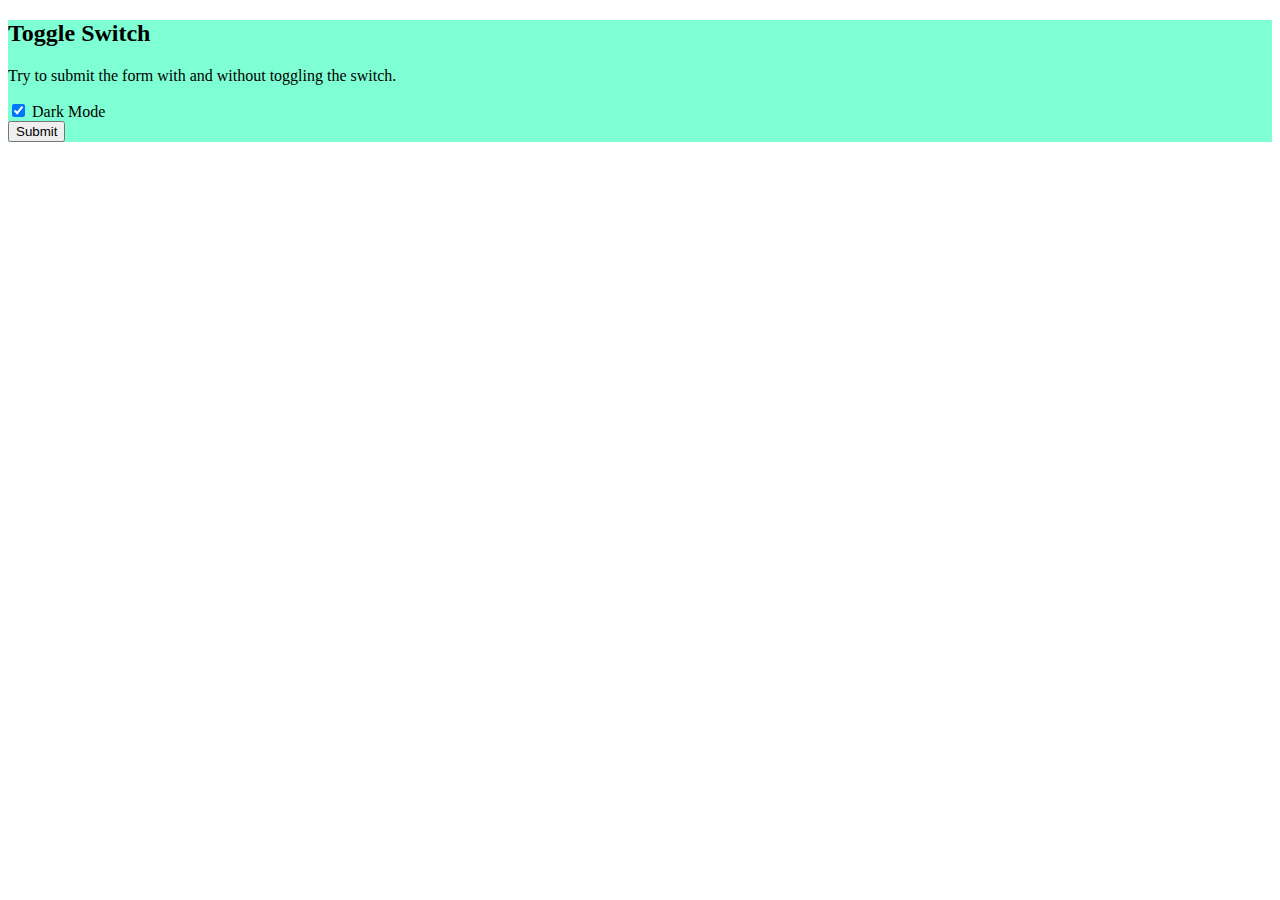
<file: BootStrap5_Darkmode/index.html>
<!DOCTYPE html>
<html lang="en">
<head>
  <meta charset="UTF-8">
  <meta name="viewport" content="width=device-width, initial-scale=1.0">
  <title>DarkMode</title>
  <link rel="stylesheet" href="https://stackpath.bootstrapcdn.com/bootstrap/5.0.0-alpha1/css/bootstrap.min.css" integrity="sha384-r4NyP46KrjDleawBgD5tp8Y7UzmLA05oM1iAEQ17CSuDqnUK2+k9luXQOfXJCJ4I" crossorigin="anonymous">
  <script src="https://cdn.jsdelivr.net/npm/popper.js@1.16.0/dist/umd/popper.min.js" integrity="sha384-Q6E9RHvbIyZFJoft+2mJbHaEWldlvI9IOYy5n3zV9zzTtmI3UksdQRVvoxMfooAo" crossorigin="anonymous"></script>
  <script src="https://stackpath.bootstrapcdn.com/bootstrap/5.0.0-alpha1/js/bootstrap.min.js" integrity="sha384-oesi62hOLfzrys4LxRF63OJCXdXDipiYWBnvTl9Y9/TRlw5xlKIEHpNyvvDShgf/" crossorigin="anonymous"></script>
  <link rel="stylesheet" href="style.css">
</head>
    <body>
        <div class="container mt-3" style="background-color: aquamarine;">
          <h2>Toggle Switch</h2>
          <p>Try to submit the form with and without toggling the switch.</p>
          <form action="/action_page.php">
            <div class="form-check form-switch">
              <input class="form-check-input" type="checkbox" id="mySwitch" name="darkmode" value="yes" checked>
              <label class="form-check-label" for="mySwitch">Dark Mode</label>
            </div>
            <button type="submit" class="btn btn-primary mt-3">Submit</button>
          </form>
        </div>
        
        </body>
</html>
</file>
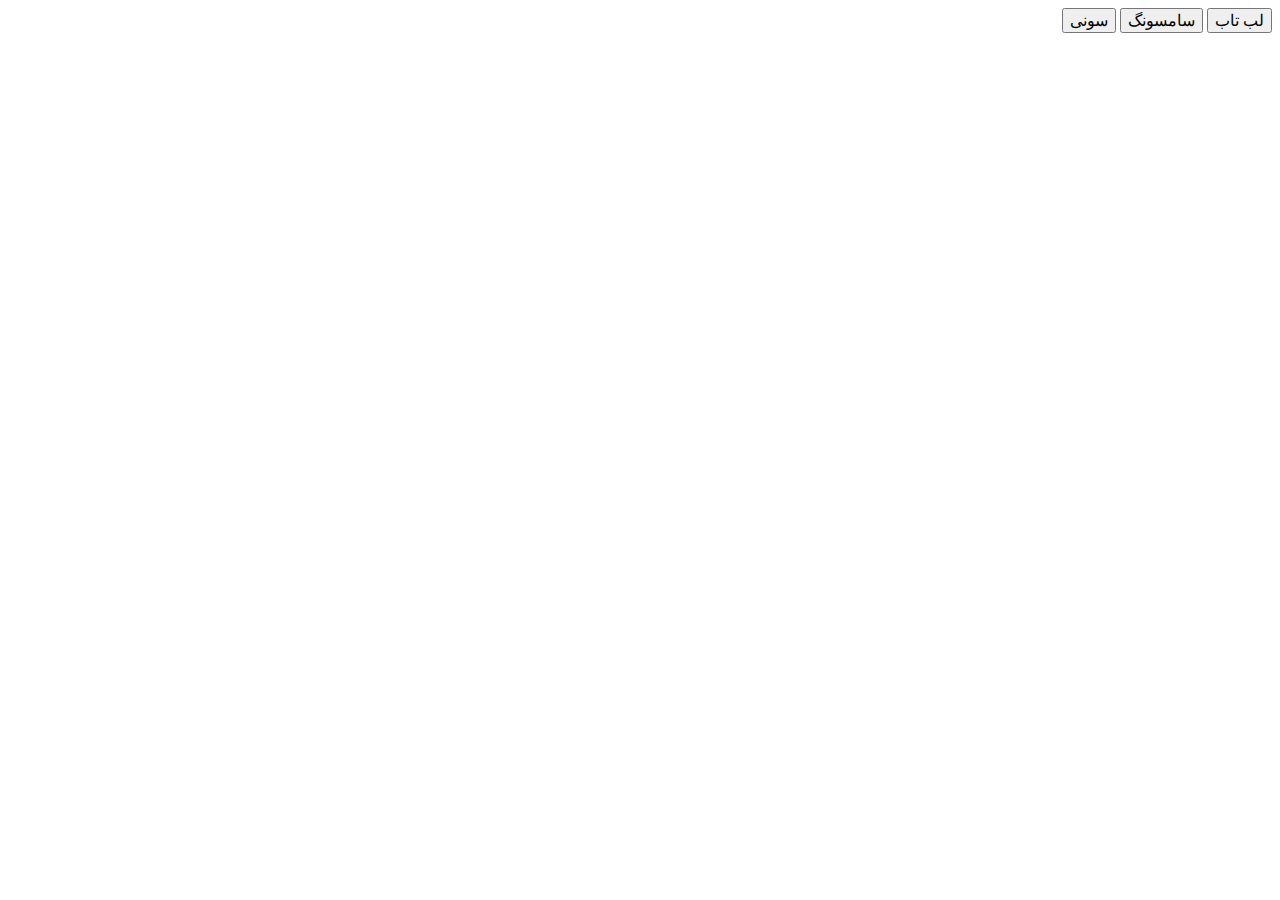
<file: Secssion19/index.html>
<!DOCTYPE html>
<html lang="en">
  <head>
    <meta charset="UTF-8" />
    <meta name="viewport" content="width=device-width, initial-scale=1.0" />
    <title>Bootstrap Button Groups</title>
    <link
      rel="stylesheet"
      href="https://stackpath.bootstrapcdn.com/bootstrap/5.0.0-alpha1/css/bootstrap.min.css"
      integrity="sha384-r4NyP46KrjDleawBgD5tp8Y7UzmLA05oM1iAEQ17CSuDqnUK2+k9luXQOfXJCJ4I"
      crossorigin="anonymous"
    />
    <script
      src="https://cdn.jsdelivr.net/npm/popper.js@1.16.0/dist/umd/popper.min.js"
      integrity="sha384-Q6E9RHvbIyZFJoft+2mJbHaEWldlvI9IOYy5n3zV9zzTtmI3UksdQRVvoxMfooAo"
      crossorigin="anonymous"
    ></script>
    <script
      src="https://stackpath.bootstrapcdn.com/bootstrap/5.0.0-alpha1/js/bootstrap.min.js"
      integrity="sha384-oesi62hOLfzrys4LxRF63OJCXdXDipiYWBnvTl9Y9/TRlw5xlKIEHpNyvvDShgf/"
      crossorigin="anonymous"
    ></script>
    <link rel="stylesheet" href="style/styleBS.css">
  </head>
  <body>
      <div class="btn-group">
        <button type="button" class="btn btn-primary">لب تاب</button>
        <button type="button" class="btn btn-primary">سامسونگ</button>
        <button type="button" class="btn btn-primary">سونی</button>
      </div>
    </div>
  </body>
</html>
</file>
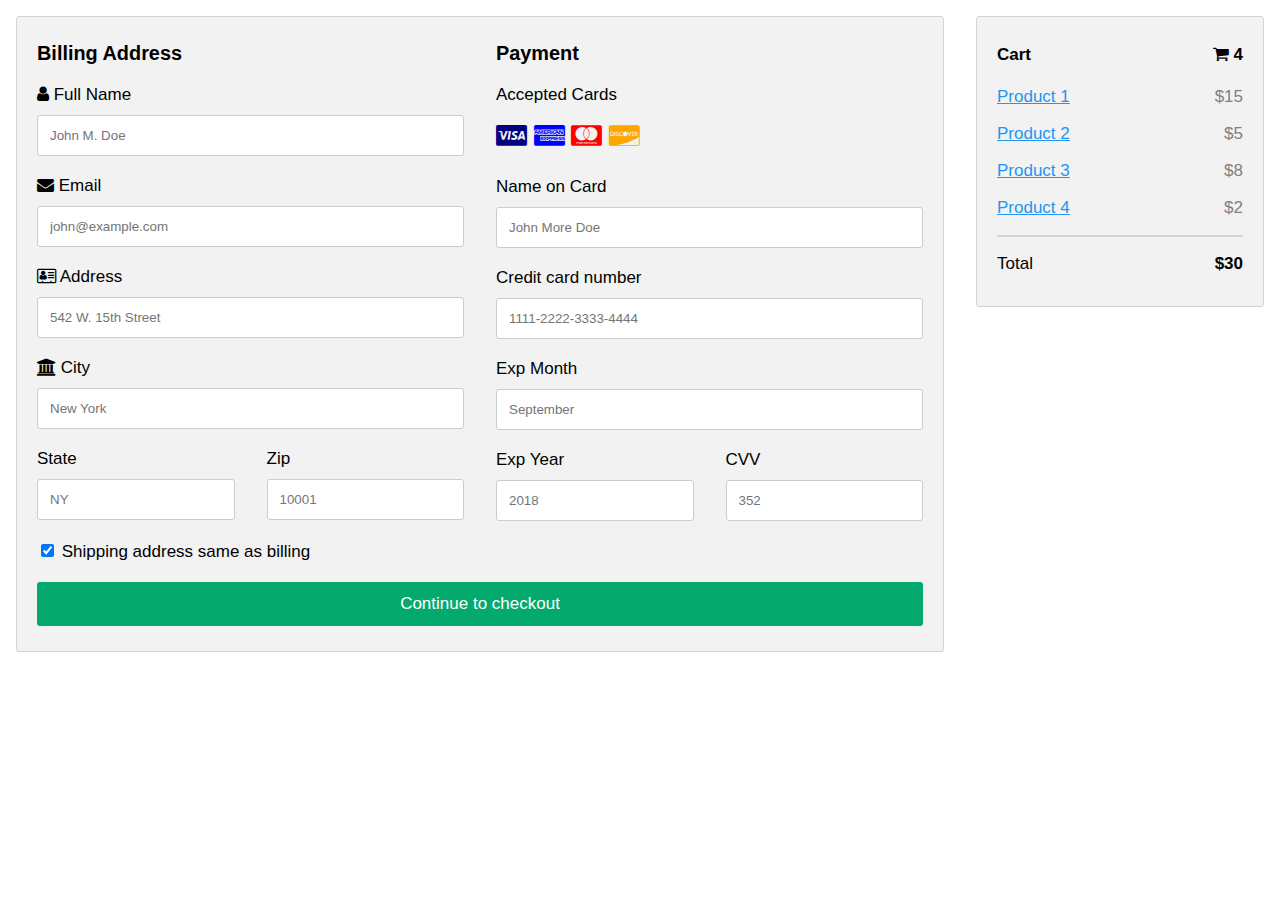
<file: Secssion24/index.html>
<!DOCTYPE html>
<html lang="en">
  <head>
    <meta charset="UTF-8" />
    <meta name="viewport" content="width=device-width, initial-scale=1.0" />
    <title>Secssion 24</title>
    <link
      rel="stylesheet"
      href="https://stackpath.bootstrapcdn.com/bootstrap/5.0.0-alpha1/css/bootstrap.min.css"
      integrity="sha384-r4NyP46KrjDleawBgD5tp8Y7UzmLA05oM1iAEQ17CSuDqnUK2+k9luXQOfXJCJ4I"
      crossorigin="anonymous"
    />
    <script
      src="https://cdn.jsdelivr.net/npm/popper.js@1.16.0/dist/umd/popper.min.js"
      integrity="sha384-Q6E9RHvbIyZFJoft+2mJbHaEWldlvI9IOYy5n3zV9zzTtmI3UksdQRVvoxMfooAo"
      crossorigin="anonymous"
    ></script>
    <script
      src="https://stackpath.bootstrapcdn.com/bootstrap/5.0.0-alpha1/js/bootstrap.min.js"
      integrity="sha384-oesi62hOLfzrys4LxRF63OJCXdXDipiYWBnvTl9Y9/TRlw5xlKIEHpNyvvDShgf/"
      crossorigin="anonymous"
    ></script>
  </head>
  <body>
    <div>
      <!DOCTYPE html>
      <html>
      <head>
      <meta name="viewport" content="width=device-width, initial-scale=1">
      <link rel="stylesheet" href="https://cdnjs.cloudflare.com/ajax/libs/font-awesome/4.7.0/css/font-awesome.min.css">
      <style>
      body {
        font-family: Arial;
        font-size: 17px;
        padding: 8px;
      }
      
      * {
        box-sizing: border-box;
      }
      
      .row {
        display: -ms-flexbox; /* IE10 */
        display: flex;
        -ms-flex-wrap: wrap; /* IE10 */
        flex-wrap: wrap;
        margin: 0 -16px;
      }
      
      .col-25 {
        -ms-flex: 25%; /* IE10 */
        flex: 25%;
      }
      
      .col-50 {
        -ms-flex: 50%; /* IE10 */
        flex: 50%;
      }
      
      .col-75 {
        -ms-flex: 75%; /* IE10 */
        flex: 75%;
      }
      
      .col-25,
      .col-50,
      .col-75 {
        padding: 0 16px;
      }
      
      .container {
        background-color: #f2f2f2;
        padding: 5px 20px 15px 20px;
        border: 1px solid lightgrey;
        border-radius: 3px;
      }
      
      input[type=text] {
        width: 100%;
        margin-bottom: 20px;
        padding: 12px;
        border: 1px solid #ccc;
        border-radius: 3px;
      }
      
      label {
        margin-bottom: 10px;
        display: block;
      }
      
      .icon-container {
        margin-bottom: 20px;
        padding: 7px 0;
        font-size: 24px;
      }
      
      .btn {
        background-color: #04AA6D;
        color: white;
        padding: 12px;
        margin: 10px 0;
        border: none;
        width: 100%;
        border-radius: 3px;
        cursor: pointer;
        font-size: 17px;
      }
      
      .btn:hover {
        background-color: #45a049;
      }
      
      a {
        color: #2196F3;
      }
      
      hr {
        border: 1px solid lightgrey;
      }
      
      span.price {
        float: right;
        color: grey;
      }
      
      </style>
      </head>
      <body>
      
      <div class="row">
        <div class="col-75">
          <div class="container">
            <form action="/action_page.php">
            
              <div class="row">
                <div class="col-50">
                  <h3>Billing Address</h3>
                  <label for="fname"><i class="fa fa-user"></i> Full Name</label>
                  <input type="text" id="fname" name="firstname" placeholder="John M. Doe">
                  <label for="email"><i class="fa fa-envelope"></i> Email</label>
                  <input type="text" id="email" name="email" placeholder="john@example.com">
                  <label for="adr"><i class="fa fa-address-card-o"></i> Address</label>
                  <input type="text" id="adr" name="address" placeholder="542 W. 15th Street">
                  <label for="city"><i class="fa fa-institution"></i> City</label>
                  <input type="text" id="city" name="city" placeholder="New York">
      
                  <div class="row">
                    <div class="col-50">
                      <label for="state">State</label>
                      <input type="text" id="state" name="state" placeholder="NY">
                    </div>
                    <div class="col-50">
                      <label for="zip">Zip</label>
                      <input type="text" id="zip" name="zip" placeholder="10001">
                    </div>
                  </div>
                </div>
      
                <div class="col-50">
                  <h3>Payment</h3>
                  <label for="fname">Accepted Cards</label>
                  <div class="icon-container">
                    <i class="fa fa-cc-visa" style="color:navy;"></i>
                    <i class="fa fa-cc-amex" style="color:blue;"></i>
                    <i class="fa fa-cc-mastercard" style="color:red;"></i>
                    <i class="fa fa-cc-discover" style="color:orange;"></i>
                  </div>
                  <label for="cname">Name on Card</label>
                  <input type="text" id="cname" name="cardname" placeholder="John More Doe">
                  <label for="ccnum">Credit card number</label>
                  <input type="text" id="ccnum" name="cardnumber" placeholder="1111-2222-3333-4444">
                  <label for="expmonth">Exp Month</label>
                  <input type="text" id="expmonth" name="expmonth" placeholder="September">
                  <div class="row">
                    <div class="col-50">
                      <label for="expyear">Exp Year</label>
                      <input type="text" id="expyear" name="expyear" placeholder="2018">
                    </div>
                    <div class="col-50">
                      <label for="cvv">CVV</label>
                      <input type="text" id="cvv" name="cvv" placeholder="352">
                    </div>
                  </div>
                </div>
                
              </div>
              <label>
                <input type="checkbox" checked="checked" name="sameadr"> Shipping address same as billing
              </label>
              <input type="submit" value="Continue to checkout" class="btn">
            </form>
          </div>
        </div>
        <div class="col-25">
          <div class="container">
            <h4>Cart <span class="price" style="color:black"><i class="fa fa-shopping-cart"></i> <b>4</b></span></h4>
            <p><a href="#">Product 1</a> <span class="price">$15</span></p>
            <p><a href="#">Product 2</a> <span class="price">$5</span></p>
            <p><a href="#">Product 3</a> <span class="price">$8</span></p>
            <p><a href="#">Product 4</a> <span class="price">$2</span></p>
            <hr>
            <p>Total <span class="price" style="color:black"><b>$30</b></span></p>
          </div>
        </div>
      </div>
        
    </div>
  </body>
</html>
</file>
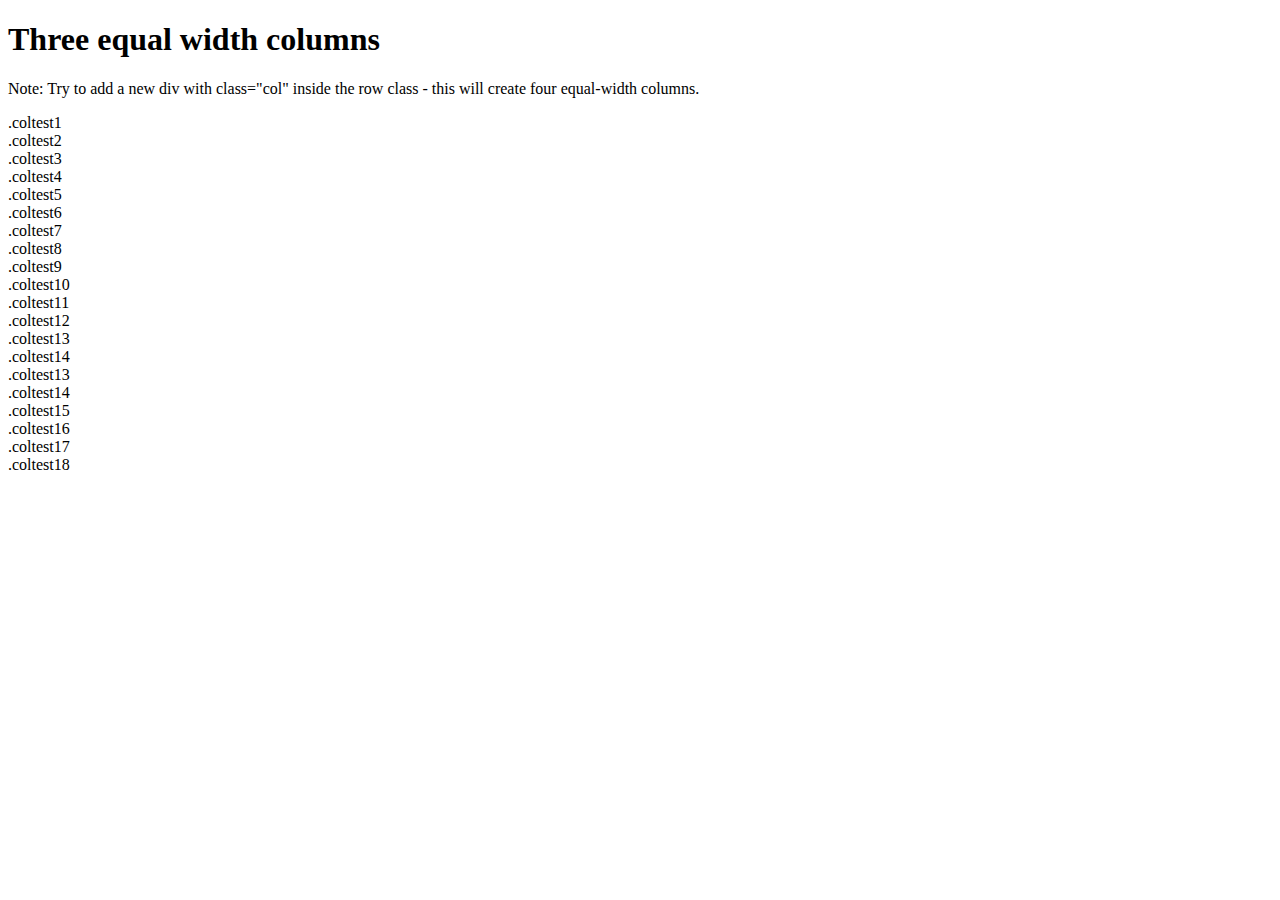
<file: Secssion22/BS5Layout/index.html>
<!DOCTYPE html>
<html lang="en">
  <head>
    <meta charset="UTF-8" />
    <meta name="viewport" content="width=device-width, initial-scale=1.0" />
    <title>BS_Layout</title>
    <link
      rel="stylesheet"
      href="https://stackpath.bootstrapcdn.com/bootstrap/5.0.0-alpha1/css/bootstrap.min.css"
      integrity="sha384-r4NyP46KrjDleawBgD5tp8Y7UzmLA05oM1iAEQ17CSuDqnUK2+k9luXQOfXJCJ4I"
      crossorigin="anonymous"
    />
    <script
      src="https://cdn.jsdelivr.net/npm/popper.js@1.16.0/dist/umd/popper.min.js"
      integrity="sha384-Q6E9RHvbIyZFJoft+2mJbHaEWldlvI9IOYy5n3zV9zzTtmI3UksdQRVvoxMfooAo"
      crossorigin="anonymous"
    ></script>
    <script
      src="https://stackpath.bootstrapcdn.com/bootstrap/5.0.0-alpha1/js/bootstrap.min.js"
      integrity="sha384-oesi62hOLfzrys4LxRF63OJCXdXDipiYWBnvTl9Y9/TRlw5xlKIEHpNyvvDShgf/"
      crossorigin="anonymous"
    ></script>
  </head>
  <body>
    <div>
      <div class="container-fluid mt-3">
        <h1>Three equal width columns</h1>
        <p>
          Note: Try to add a new div with class="col" inside the row class -
          this will create four equal-width columns.
        </p>
        <div class="container-fluid">
          <div class="row">
            <div class="col-md-1 p-3 bg-primary text-white">.coltest1</div>
            <div class="col-md-1 p-3 bg-primary text-white">.coltest2</div>
            <div class="col-md-1 p-3 bg-primary text-white">.coltest3</div>
            <div class="col-md-1 p-3 bg-primary text-white">.coltest4</div>
            <div class="col-md-1 p-3 bg-primary text-white">.coltest5</div>
            <div class="col-md-1 p-3 bg-primary text-white">.coltest6</div>
            <div class="col-md-1 p-3 bg-primary text-white">.coltest7</div>
            <div class="col-md-1 p-3 bg-primary text-white">.coltest8</div>
            <div class="col-md-1 p-3 bg-primary text-white">.coltest9</div>
            <div class="col-md-1 p-3 bg-primary text-white">.coltest10</div>
            <div class="col-md-1 p-3 bg-primary text-white">.coltest11</div>
            <div class="col-md-1 p-3 bg-primary text-white">.coltest12</div>
          </div>
          <div class="row">
            <div class="col-md-4 p-3 bg-primary text-white">.coltest13</div>
            <div class="col-md-8 p-3 bg-dark text-white">.coltest14</div>
          </div>
          <div class="row">
            <div class="col-md-4 p-3 bg-primary text-white">.coltest13</div>
            <div class="col-md-4 p-3 bg-dark text-white">.coltest14</div>
            <div class="col-md-4 p-3 bg-primary text-white">.coltest15</div>
          </div>
          <div class="row">
            <div class="col-md-6 p-3 bg-primary text-white">.coltest16</div>
            <div class="col-md-6 p-3 bg-primary text-white">.coltest17</div>
          </div>
          <div class="row">
            <div class="col-md-12 p-3 bg-primary text-white">.coltest18</div>
          </div>
        </div>
      </div>
    </div>
  </body>
</html>
</file>
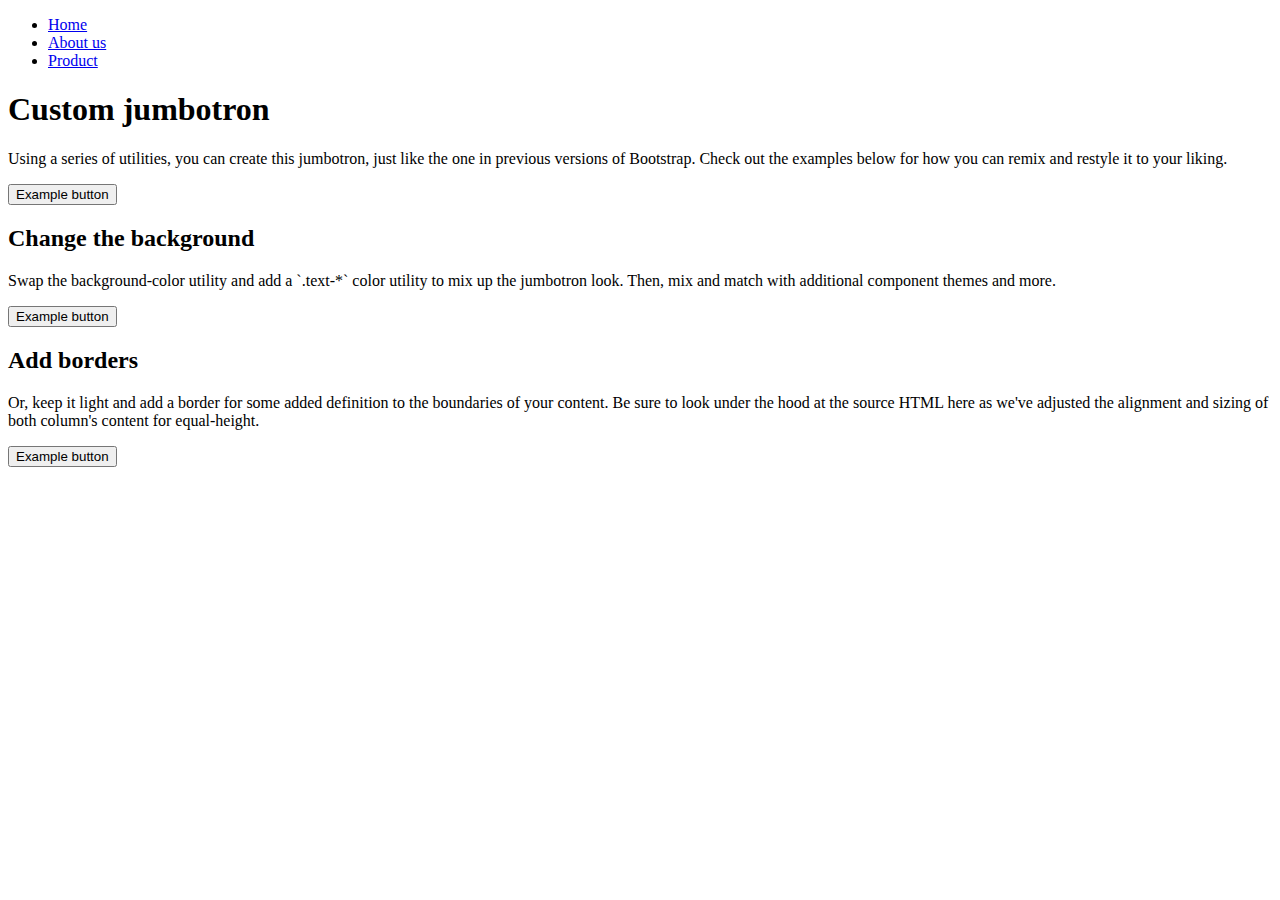
<file: Secssion22/Project/index.html>
<!DOCTYPE html>
<html lang="en">
  <head>
    <meta charset="UTF-8" />
    <meta name="viewport" content="width=device-width, initial-scale=1.0" />
    <title></title>
    <link
      rel="stylesheet"
      href="https://stackpath.bootstrapcdn.com/bootstrap/5.0.0-alpha1/css/bootstrap.min.css"
      integrity="sha384-r4NyP46KrjDleawBgD5tp8Y7UzmLA05oM1iAEQ17CSuDqnUK2+k9luXQOfXJCJ4I"
      crossorigin="anonymous"
    />
    <script
      src="https://cdn.jsdelivr.net/npm/popper.js@1.16.0/dist/umd/popper.min.js"
      integrity="sha384-Q6E9RHvbIyZFJoft+2mJbHaEWldlvI9IOYy5n3zV9zzTtmI3UksdQRVvoxMfooAo"
      crossorigin="anonymous"
    ></script>
    <script
      src="https://stackpath.bootstrapcdn.com/bootstrap/5.0.0-alpha1/js/bootstrap.min.js"
      integrity="sha384-oesi62hOLfzrys4LxRF63OJCXdXDipiYWBnvTl9Y9/TRlw5xlKIEHpNyvvDShgf/"
      crossorigin="anonymous"
    ></script>
  </head>
  <body>
    <div>
      <div>
        <nav class="navbar navbar-expand-sm bg-light">
          <div class="container-fluid">
            <!-- Links -->
            <ul class="navbar-nav">
              <li class="nav-item">
                <a class="nav-link" href="#">Home</a>
              </li>
              <li class="nav-item">
                <a class="nav-link" href="#">About us</a>
              </li>
              <li class="nav-item">
                <a class="nav-link" href="#">Product</a>
              </li>
            </ul>
          </div>
        </nav>
      </div>
      <div class="p-5 mb-4 bg-body-tertiary rounded-3">
        <div class="container-fluid py-5">
          <h1 class="display-5 fw-bold">Custom jumbotron</h1>
          <p class="col-md-8 fs-4">
            Using a series of utilities, you can create this jumbotron, just
            like the one in previous versions of Bootstrap. Check out the
            examples below for how you can remix and restyle it to your liking.
          </p>
          <button class="btn btn-primary btn-lg" type="button">
            Example button
          </button>
        </div>
      </div>

      <div class="row align-items-md-stretch">
        <div class="col-md-6">
          <div class="h-100 p-5 text-bg-dark rounded-3">
            <h2>Change the background</h2>
            <p>
              Swap the background-color utility and add a `.text-*` color
              utility to mix up the jumbotron look. Then, mix and match with
              additional component themes and more.
            </p>
            <button class="btn btn-outline-light" type="button">
              Example button
            </button>
          </div>
        </div>
        <div class="col-md-6">
          <div class="h-100 p-5 bg-body-tertiary border rounded-3">
            <h2>Add borders</h2>
            <p>
              Or, keep it light and add a border for some added definition to
              the boundaries of your content. Be sure to look under the hood at
              the source HTML here as we've adjusted the alignment and sizing of
              both column's content for equal-height.
            </p>
            <button class="btn btn-outline-secondary" type="button">
              Example button
            </button>
          </div>
        </div>
      </div>
    </div>
  </body>
</html>
</file>
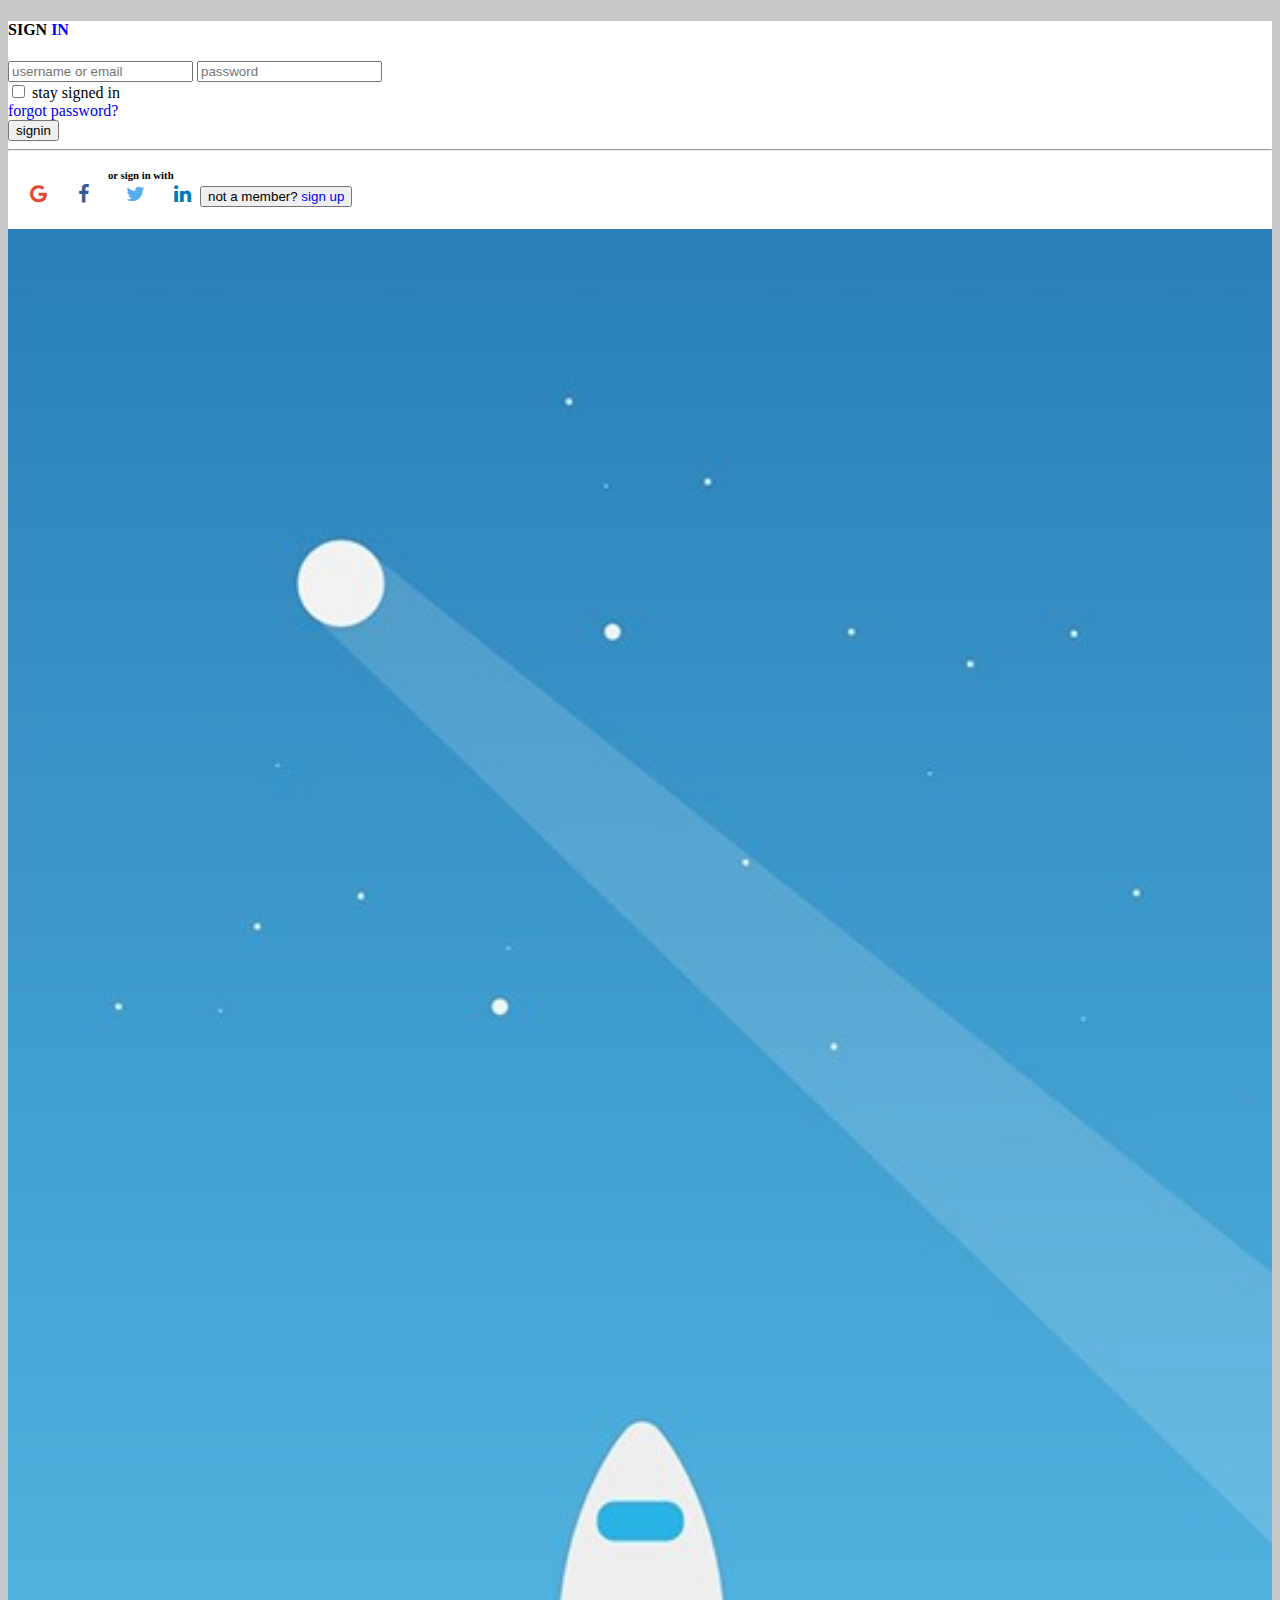
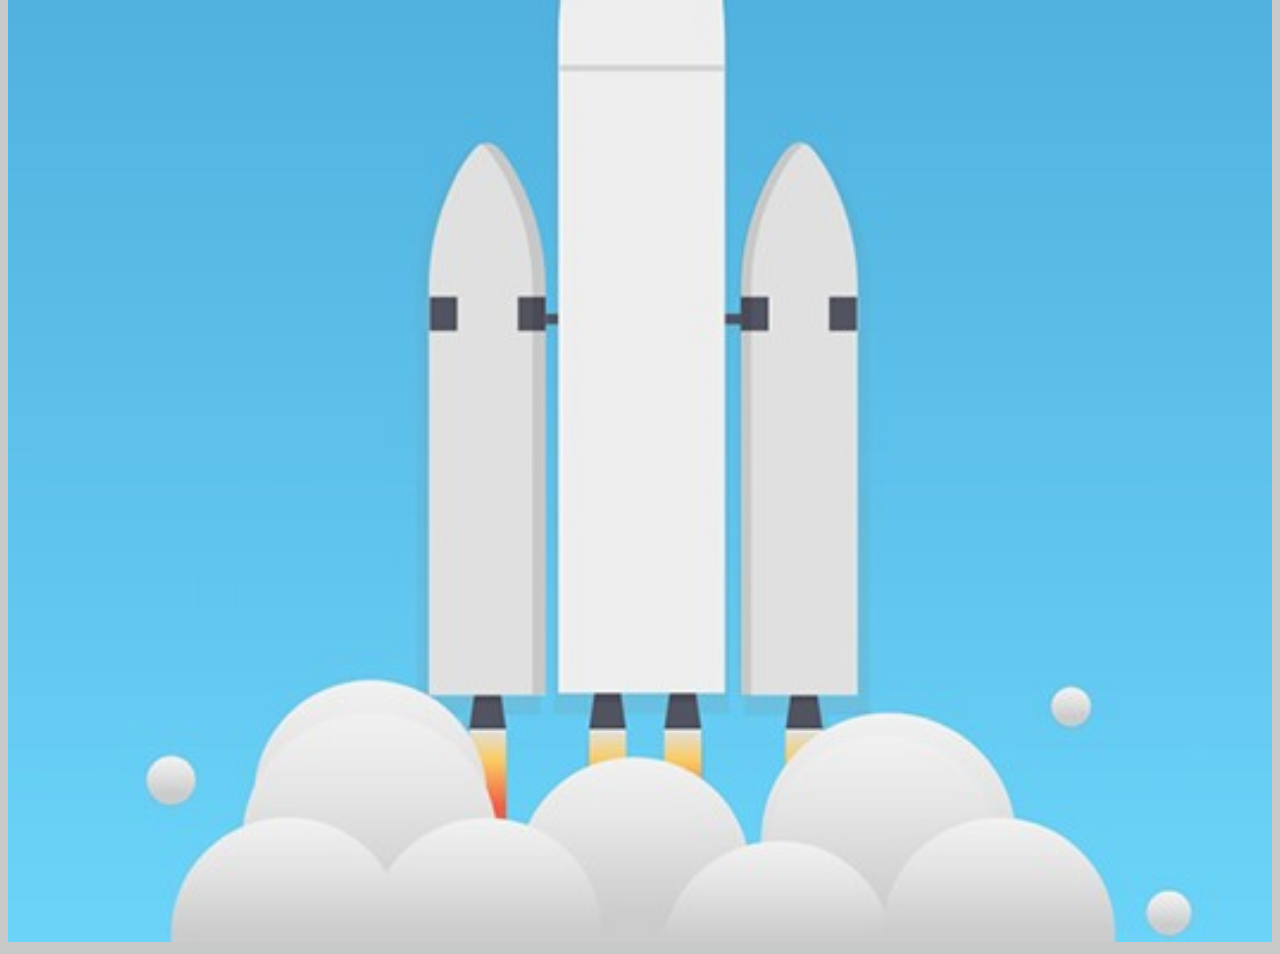
<file: SECSSION 26/Form_Signin_Signout_MonaShahmohamadi/form1-main/index.html>
<!DOCTYPE html>
<html lang="en">
<head>
  <meta charset="UTF-8">
  <meta name="viewport" content="width=device-width, initial-scale=1.0">
  <title>Bootstrap Site</title>
  <link rel="stylesheet" href="https://stackpath.bootstrapcdn.com/bootstrap/5.0.0-alpha1/css/bootstrap.min.css" integrity="sha384-r4NyP46KrjDleawBgD5tp8Y7UzmLA05oM1iAEQ17CSuDqnUK2+k9luXQOfXJCJ4I" crossorigin="anonymous">
  <script src="https://cdn.jsdelivr.net/npm/popper.js@1.16.0/dist/umd/popper.min.js" integrity="sha384-Q6E9RHvbIyZFJoft+2mJbHaEWldlvI9IOYy5n3zV9zzTtmI3UksdQRVvoxMfooAo" crossorigin="anonymous"></script>
  <script src="https://stackpath.bootstrapcdn.com/bootstrap/5.0.0-alpha1/js/bootstrap.min.js" integrity="sha384-oesi62hOLfzrys4LxRF63OJCXdXDipiYWBnvTl9Y9/TRlw5xlKIEHpNyvvDShgf/" crossorigin="anonymous"></script>
  <link rel="stylesheet" href="https://cdnjs.cloudflare.com/ajax/libs/font-awesome/4.7.0/css/font-awesome.min.css">
 
  <style>
    *{
        box-sizing: border-box;
    }
    .fa {
      padding: 20px;
      font-size: 20px;
      width: 30px;
      text-align: center;
      text-decoration: none;
      margin: 5px 2px;
      border-radius: 50%;
      
    }

    .fa-facebook {
      
      color: #3B5998;
    }
    
    .fa-twitter {
      
      color: #55ACEE;
    }
    
    .fa-google {
     
      color: #dd4b39;
    }
    
    .fa-linkedin {
    
      color: #007bb5;
    }
    body{
        background-color: rgb(200, 202, 202);
    }
    .col-left{
        background-color: rgb(255, 255, 255);
        
    }
    h2{
        text-align: center;
    }
    .col-md-6 a{
        text-decoration: none;
    }
    img{
        width: 100%;
        height:100%;
    }

    span{
        color: blue;

    }
    .button{
        color: black;
    }
    .first{
        position: absolute;
        z-index: 1;
        margin-left:100px;
        background-color: rgb(255, 255, 255);
        margin-top: 28px;
    }

 

    

    

 
    </style>
</head>
<body>
<div class="container text-center ">
    <form action="">
        <div class="row mt-5">
            <div class="col-md-3 col-left ">
                <h4>SIGN <span>IN</span></h4>
               
                <input type="email" class="form-control mt-3 " id="email" placeholder="username or email" name="email">
               
                <input type="password" class="form-control mt-4 " id="passwordl" placeholder="password" name="password">
                <div class="row mt-4 ">
                    <div class="col-md-6">                    
                        <input type="checkbox" class="form-check-input" id="check2" name="option2" value="something">
                        <label class="form-check-label" for="check2">stay signed in</label>
                    </div>
                    <div class="col-md-6"><a href="#">forgot password?</a></div>   
                </div>
                <button type="button" class="btn btn-primary mt-3 btn-block ">signin</button>
                <h6 class="first ">or sign in with</h6>
                <br>
                <hr>
                <a href="#" class="fa fa-google"></a>
                <a href="#" class="fa fa-facebook"></a>
                <a href="#" class="fa fa-twitter"></a>
                <a href="#" class="fa fa-linkedin"></a>
                <button type="button" class="btn btn-info btn-block  button" >not a member? <span>sign up</span></button>

            </div>
            <div class="col-md-3 p-0"><img src="image/sign-in.jpg" alt="login" ></div>
        </div>
    </form>
</div>
</body>
</html>
</file>
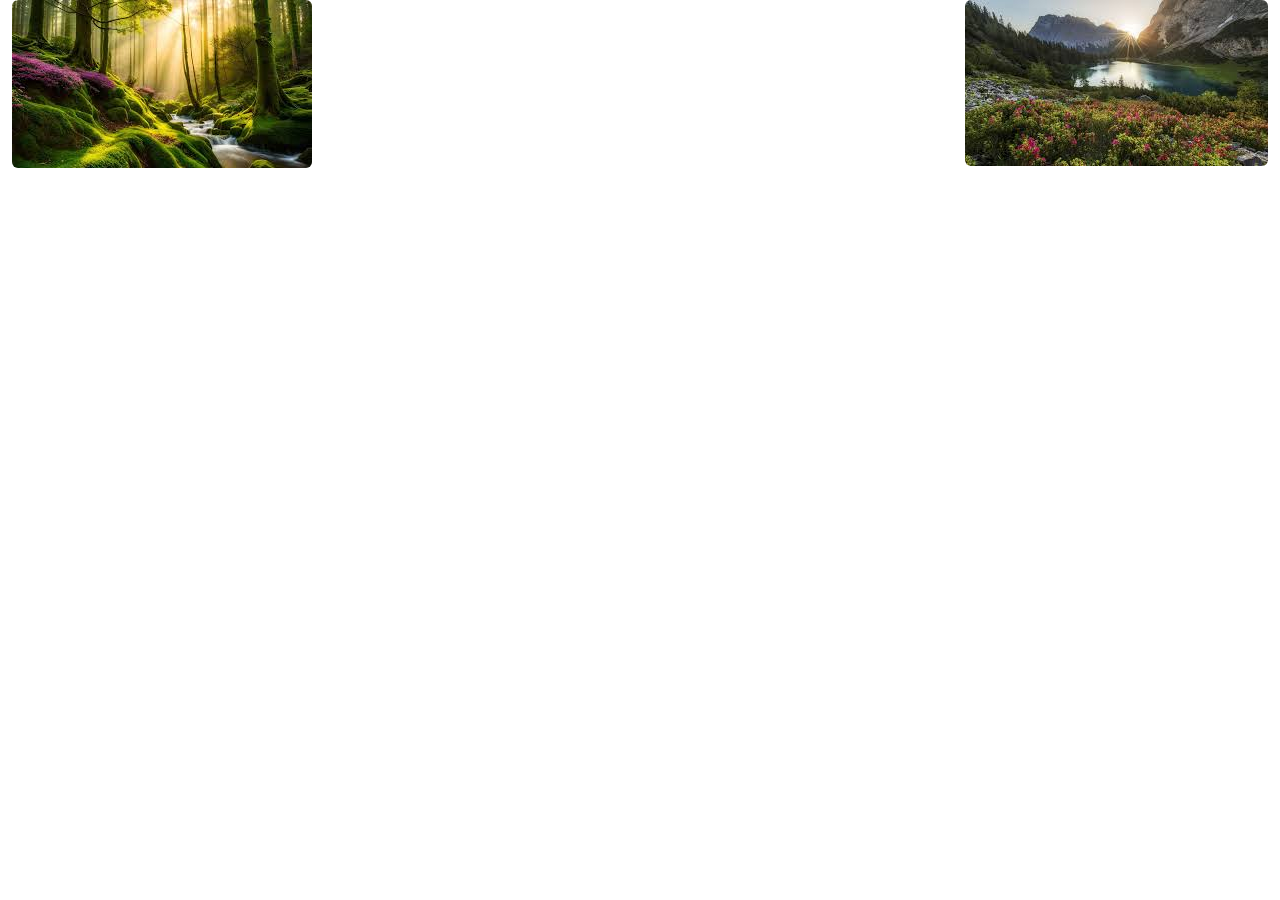
<file: Bootstrap_ secssion1/imageb5.html>
<!DOCTYPE html>
<html lang="en">
  <head>
    <meta charset="UTF-8" />
    <meta name="viewport" content="width=device-width, initial-scale=1.0" />
    <title>Bootstrap Image</title>
    <link
      rel="stylesheet"
      <link href="https://cdn.jsdelivr.net/npm/bootstrap@5.3.3/dist/css/bootstrap.min.css" rel="stylesheet" integrity="sha384-QWTKZyjpPEjISv5WaRU9OFeRpok6YctnYmDr5pNlyT2bRjXh0JMhjY6hW+ALEwIH" crossorigin="anonymous">
      <script src="https://cdn.jsdelivr.net/npm/bootstrap@5.3.3/dist/js/bootstrap.bundle.min.js" integrity="sha384-YvpcrYf0tY3lHB60NNkmXc5s9fDVZLESaAA55NDzOxhy9GkcIdslK1eN7N6jIeHz" crossorigin="anonymous"></script>
    <script
      src="https://stackpath.bootstrapcdn.com/bootstrap/5.0.0-alpha1/js/bootstrap.min.js"
      integrity="sha384-oesi62hOLfzrys4LxRF63OJCXdXDipiYWBnvTl9Y9/TRlw5xlKIEHpNyvvDShgf/"
      crossorigin="anonymous"
    ></script>
    <link rel="stylesheet" href="style.css" />
  </head>
  <body>
    <div class="container-fluid">
      <section>
        <img src="image/01.jfif" alt="nature1" class="rounded float-start img-fluid" />
        <img src="image/03.jfif" alt="nature3" class="rounded float-end img-fluid" />
      </section>
    </div>
  </body>
</html>
</file>
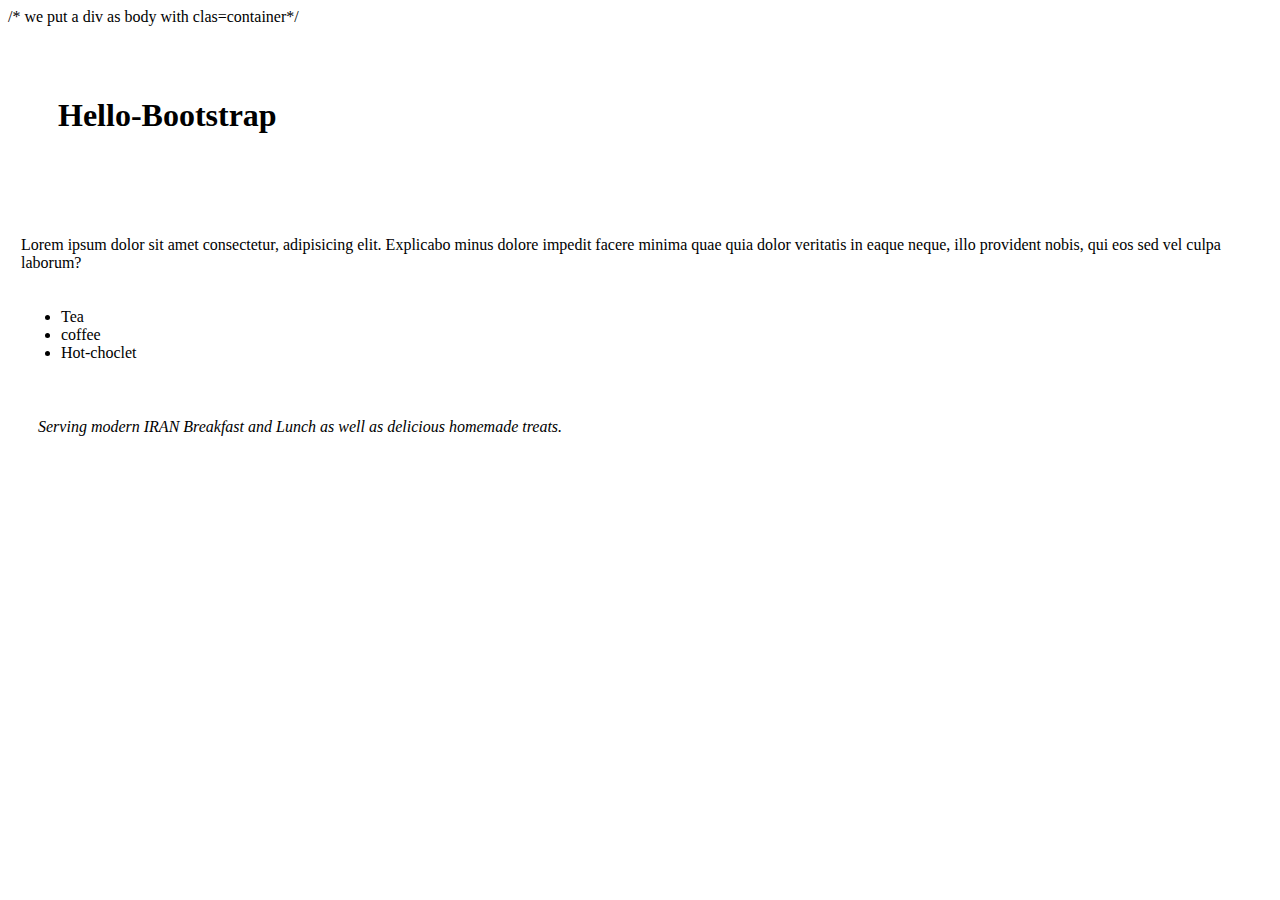
<file: Bootstrap_ secssion1/Typocraphy.html>
<!DOCTYPE html>
<html lang="en">
  <head>
    <meta charset="UTF-8" />
    <meta name="viewport" content="width=device-width, initial-scale=1.0" />
    <title>Bootstrap_Typography</title>
    <link
      rel="stylesheet"
      href="https://stackpath.bootstrapcdn.com/bootstrap/5.0.0-alpha1/css/bootstrap.min.css"
      integrity="sha384-r4NyP46KrjDleawBgD5tp8Y7UzmLA05oM1iAEQ17CSuDqnUK2+k9luXQOfXJCJ4I"
      crossorigin="anonymous"
    />
    <script
      src="https://cdn.jsdelivr.net/npm/popper.js@1.16.0/dist/umd/popper.min.js"
      integrity="sha384-Q6E9RHvbIyZFJoft+2mJbHaEWldlvI9IOYy5n3zV9zzTtmI3UksdQRVvoxMfooAo"
      crossorigin="anonymous"
    ></script>
    <script
      src="https://stackpath.bootstrapcdn.com/bootstrap/5.0.0-alpha1/js/bootstrap.min.js"
      integrity="sha384-oesi62hOLfzrys4LxRF63OJCXdXDipiYWBnvTl9Y9/TRlw5xlKIEHpNyvvDShgf/"
      crossorigin="anonymous"
    ></script>
    <link rel="stylesheet" href="style.css" />
  </head>
  <body>
    /* we put a div as body with clas=container*/
    <div class="container">
      <header class="bg-dark text-white mt-3 header_set">
        <h1>Hello-Bootstrap</h1>
      </header>
      <section class="row flex_container_customer">
        <div class="col-md-9 bg-success text-white customer_set">
          Lorem ipsum dolor sit amet consectetur, adipisicing elit. Explicabo
          minus dolore impedit facere minima quae quia dolor veritatis in eaque
          neque, illo provident nobis, qui eos sed vel culpa laborum?
        </div>
        <div class="col-md-3 bg-primary text-white customer_set ">
          <ul>
            <li>Tea</li>
            <li>coffee</li>
            <li>Hot-choclet</li>
          </ul>
        </div>
      </section>
      <footer class="bg-dark text-white mt-3 footer_set">
        <address>
          Serving modern IRAN Breakfast and Lunch as well as delicious homemade
          treats.
        </address>
      </footer>
    </div>
  </body>
</html>
</file>
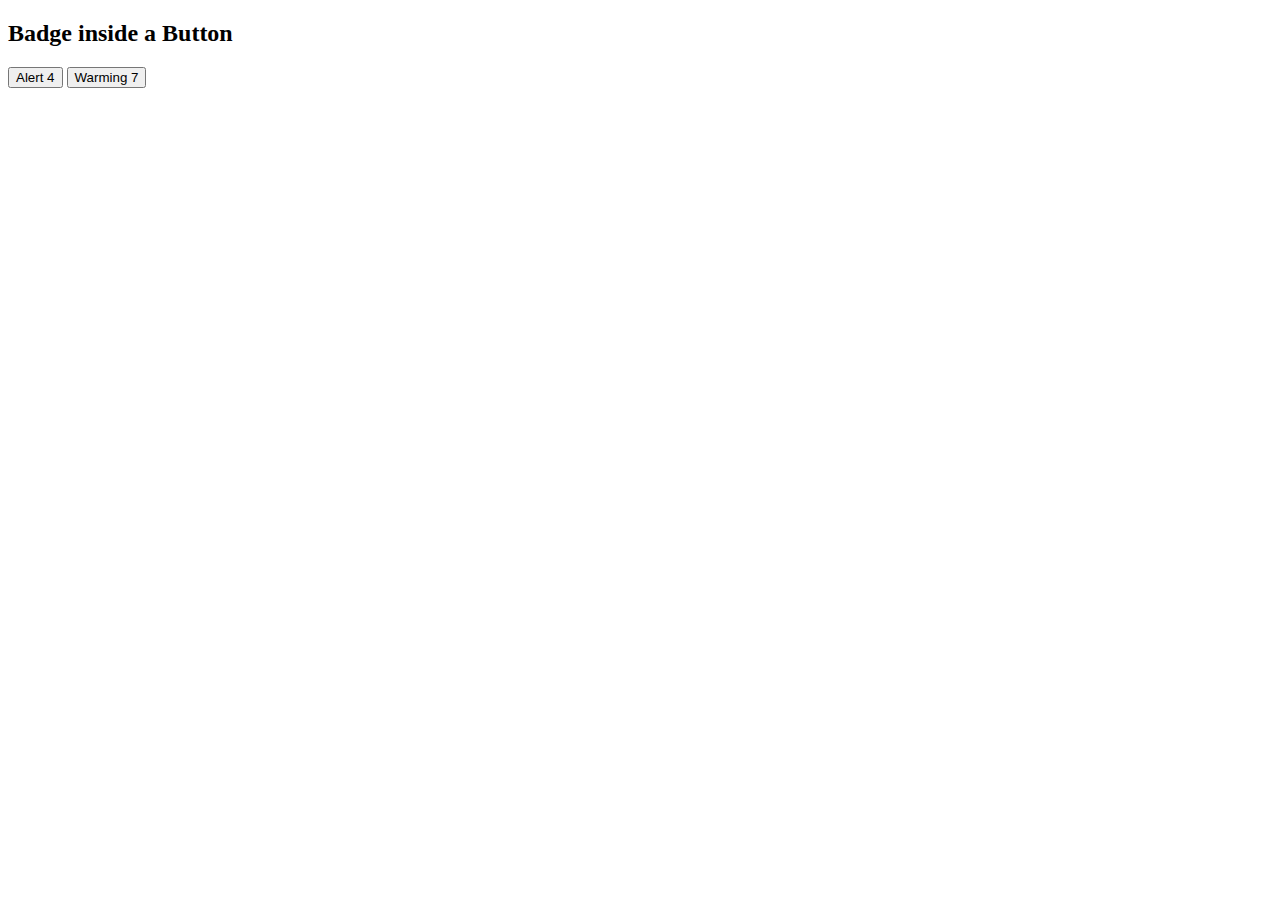
<file: Secssion19/Badge.html>
<!DOCTYPE html>
<html lang="en">
  <head>
    <meta charset="UTF-8" />
    <meta name="viewport" content="width=device-width, initial-scale=1.0" />
    <title>Bootstrap Badge</title>
    <link
      rel="stylesheet"
      href="https://stackpath.bootstrapcdn.com/bootstrap/5.0.0-alpha1/css/bootstrap.min.css"
      integrity="sha384-r4NyP46KrjDleawBgD5tp8Y7UzmLA05oM1iAEQ17CSuDqnUK2+k9luXQOfXJCJ4I"
      crossorigin="anonymous"
    />
    <script
      src="https://cdn.jsdelivr.net/npm/popper.js@1.16.0/dist/umd/popper.min.js"
      integrity="sha384-Q6E9RHvbIyZFJoft+2mJbHaEWldlvI9IOYy5n3zV9zzTtmI3UksdQRVvoxMfooAo"
      crossorigin="anonymous"
    ></script>
    <script
      src="https://stackpath.bootstrapcdn.com/bootstrap/5.0.0-alpha1/js/bootstrap.min.js"
      integrity="sha384-oesi62hOLfzrys4LxRF63OJCXdXDipiYWBnvTl9Y9/TRlw5xlKIEHpNyvvDShgf/"
      crossorigin="anonymous"
    ></script>
  </head>
  <body>
    <div class="container mt-3">
      <h2>Badge inside a Button</h2>
      <button type="button" class="btn btn-primary">
       Alert <span class="badge bg-danger">4</span>
      </button>
      <button type="button" class="btn btn-danger">
        Warming <span class="badge bg-dark">7</span>
      </button>
    </div>
  </body>
</html>
</file>
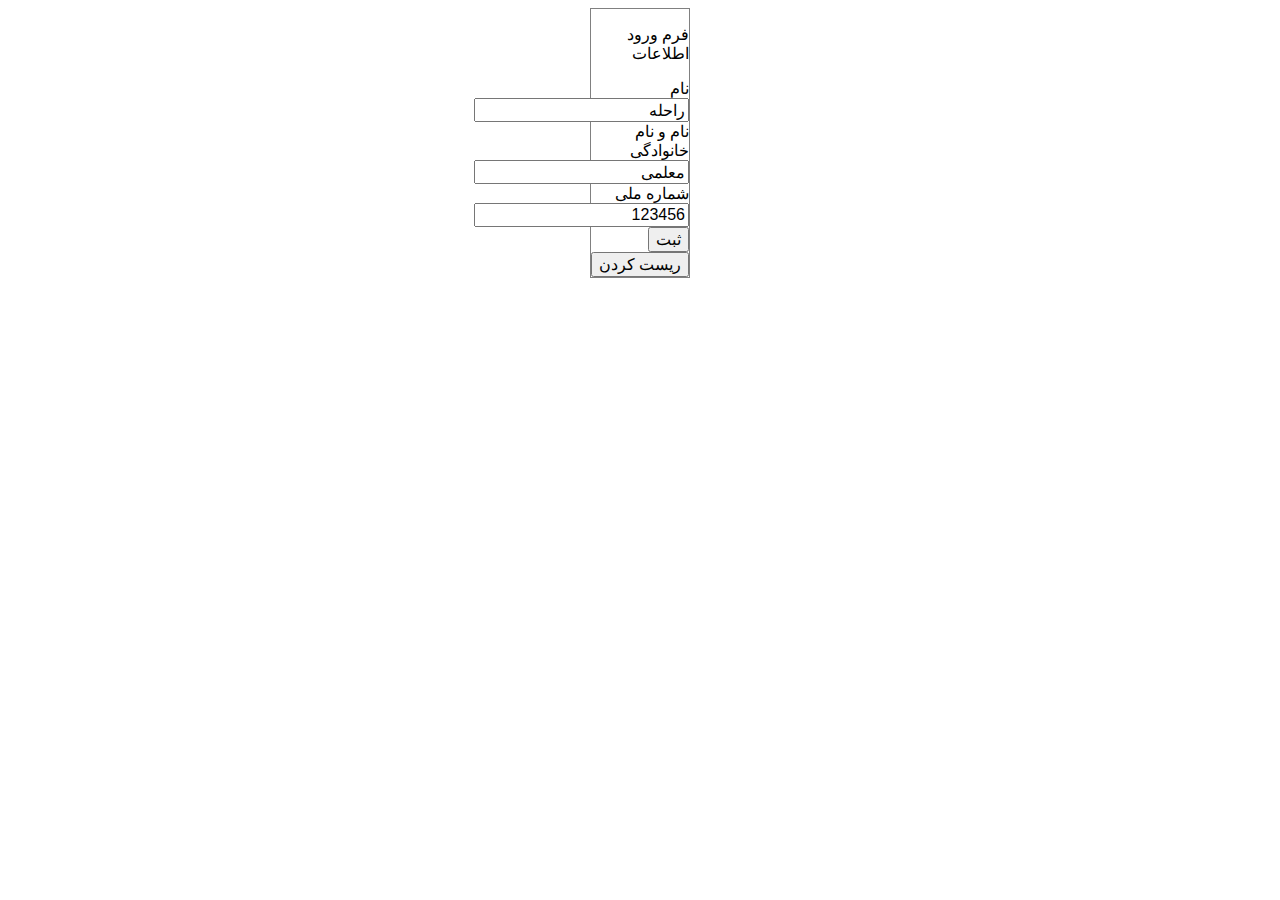
<file: Secssion19/Form.html>
<!DOCTYPE html>
<html lang="en">
  <head>
    <meta charset="UTF-8" />
    <meta name="viewport" content="width=device-width, initial-scale=1.0" />
    <title>فرم ورود اطلاعات</title>
    <link rel="stylesheet" href="style.css" />
  </head>
  <body>
    <div class="container_information">
      <p>فرم ورود اطلاعات</p>
      <form action="/action_page.php">
        <label for="fname">نام</label>
        <input type="text" id="fname" name="fname" value="راحله" />
        <label for="lname">نام و نام خانوادگی</label>
        <input type="text" id="lname" name="lname" value="معلمی" />
        <label for="lname">شماره ملی</label>
        <input type="text" id="lname" name="lname" value="123456" />
        <input type="submit" value="ثبت" />
        <input type="reset" value="ریست کردن" />
      </form>
    </div>
  </body>
</html>
</file>
<file: BootStrap5_Darkmode/style.css>
.div1{
background-color: aquamarine;

}
</file>
<file: Secssion19/style/styleBS.css>
* {
    direction: rtl;
    box-sizing: border-box;
    font-size: medium;
  }
</file>
<file: Bootstrap_ secssion1/style.css>
*{
    box-sizing: border-box;
}
.header_set{
    padding: 50px;
}
.footer_set{
    padding: 30px;
}

.flex_container_customer{
   margin-top: 20px;
   margin-left: 3px;
   margin-right: 3px;
}
.customer_set{
    padding: 10px;
}
</file>
<file: Secssion19/style.css>
* {
  direction: rtl;
  box-sizing: border-box;
  font-size: medium;
}
.container_information {
  width: 100px;
  border: 1px solid gray;
  margin:auto;
}
</file>
